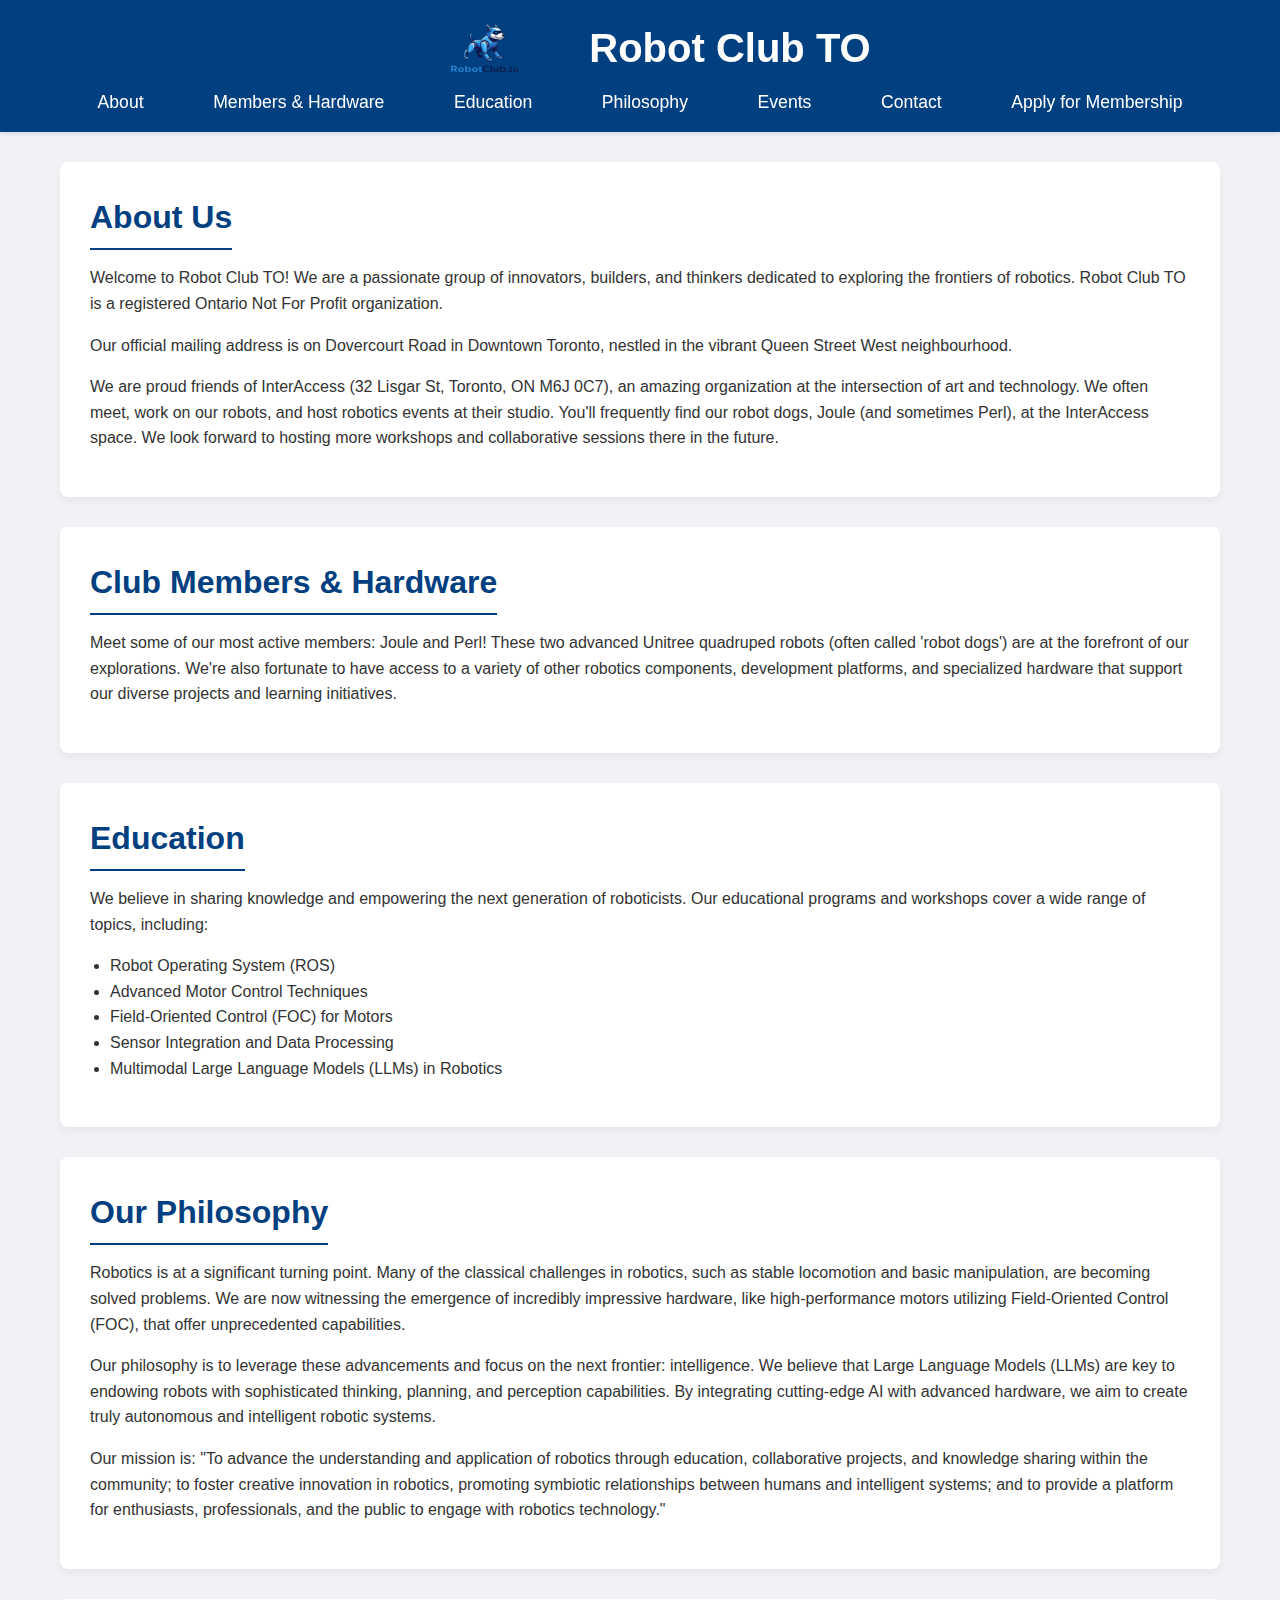
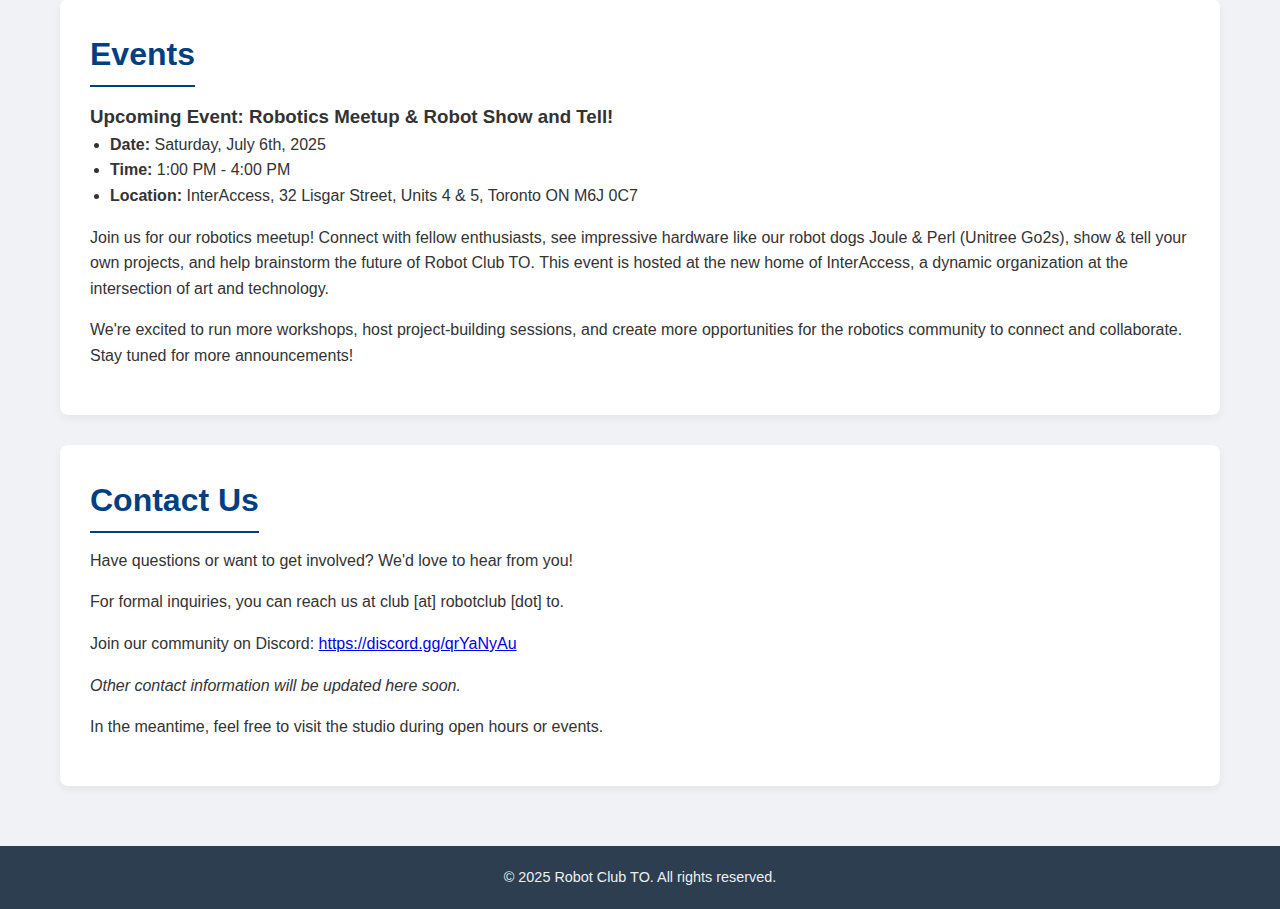
<file: index.html>
<!DOCTYPE html>
<html lang="en">
<head>
    <meta charset="UTF-8">
    <meta name="viewport" content="width=device-width, initial-scale=1.0">
    <title>Robot Club TO</title>
    <link rel="stylesheet" href="style.css">
</head>
<body>
    <header>
        <img src="logo.png" alt="Robot Club TO Logo" id="club-logo">
        <h1>Robot Club TO</h1>
        <nav>
            <ul>
                <li><a href="#about">About</a></li>
                <li><a href="#members-hardware">Members & Hardware</a></li>
                <li><a href="#education">Education</a></li>
                <li><a href="#philosophy">Philosophy</a></li>
                <li><a href="#events">Events</a></li>
                <li><a href="#contact">Contact</a></li>
                <li><a href="application.html">Apply for Membership</a></li>
            </ul>
        </nav>
    </header>

    <main>
        <section id="about">
            <h2>About Us</h2>
            <p>Welcome to Robot Club TO! We are a passionate group of innovators, builders, and thinkers dedicated to exploring the frontiers of robotics. Robot Club TO is a registered Ontario Not For Profit organization.</p>
            <p>Our official mailing address is on Dovercourt Road in Downtown Toronto, nestled in the vibrant Queen Street West neighbourhood.</p>
            <p>We are proud friends of InterAccess (32 Lisgar St, Toronto, ON M6J 0C7), an amazing organization at the intersection of art and technology. We often meet, work on our robots, and host robotics events at their studio. You'll frequently find our robot dogs, Joule (and sometimes Perl), at the InterAccess space. We look forward to hosting more workshops and collaborative sessions there in the future.</p>
        </section>

        <section id="members-hardware">
            <h2>Club Members & Hardware</h2>
            <p>Meet some of our most active members: Joule and Perl! These two advanced Unitree quadruped robots (often called 'robot dogs') are at the forefront of our explorations. We're also fortunate to have access to a variety of other robotics components, development platforms, and specialized hardware that support our diverse projects and learning initiatives.</p>
        </section>

        <section id="education">
            <h2>Education</h2>
            <p>We believe in sharing knowledge and empowering the next generation of roboticists. Our educational programs and workshops cover a wide range of topics, including:</p>
            <ul>
                <li>Robot Operating System (ROS)</li>
                <li>Advanced Motor Control Techniques</li>
                <li>Field-Oriented Control (FOC) for Motors</li>
                <li>Sensor Integration and Data Processing</li>
                <li>Multimodal Large Language Models (LLMs) in Robotics</li>
            </ul>
        </section>

        <section id="philosophy">
            <h2>Our Philosophy</h2>
            <p>Robotics is at a significant turning point. Many of the classical challenges in robotics, such as stable locomotion and basic manipulation, are becoming solved problems. We are now witnessing the emergence of incredibly impressive hardware, like high-performance motors utilizing Field-Oriented Control (FOC), that offer unprecedented capabilities.</p>
            <p>Our philosophy is to leverage these advancements and focus on the next frontier: intelligence. We believe that Large Language Models (LLMs) are key to endowing robots with sophisticated thinking, planning, and perception capabilities. By integrating cutting-edge AI with advanced hardware, we aim to create truly autonomous and intelligent robotic systems.</p>
            <p>Our mission is: "To advance the understanding and application of robotics through education, collaborative projects, and knowledge sharing within the community; to foster creative innovation in robotics, promoting symbiotic relationships between humans and intelligent systems; and to provide a platform for enthusiasts, professionals, and the public to engage with robotics technology."</p>
        </section>

        <section id="events">
            <h2>Events</h2>
            <h3>Upcoming Event: Robotics Meetup & Robot Show and Tell!</h3>
            <ul>
                <li><strong>Date:</strong> Saturday, July 6th, 2025</li>
                <li><strong>Time:</strong> 1:00 PM - 4:00 PM</li>
                <li><strong>Location:</strong> InterAccess, 32 Lisgar Street, Units 4 & 5, Toronto ON M6J 0C7</li>
            </ul>
            <p>Join us for our robotics meetup! Connect with fellow enthusiasts, see impressive hardware like our robot dogs Joule & Perl (Unitree Go2s), show & tell your own projects, and help brainstorm the future of Robot Club TO. This event is hosted at the new home of InterAccess, a dynamic organization at the intersection of art and technology.</p>
            <p>We're excited to run more workshops, host project-building sessions, and create more opportunities for the robotics community to connect and collaborate. Stay tuned for more announcements!</p>
        </section>

        <section id="contact">
            <h2>Contact Us</h2>
            <p>Have questions or want to get involved? We'd love to hear from you!</p>
            <p>For formal inquiries, you can reach us at club [at] robotclub [dot] to.</p>
            <p>Join our community on Discord: <a href="https://discord.gg/qrYaNyAu" target="_blank" rel="noopener noreferrer">https://discord.gg/qrYaNyAu</a></p>
            <p><em>Other contact information will be updated here soon.</em></p>
            <p>In the meantime, feel free to visit the studio during open hours or events.</p>
        </section>
    </main>

    <footer>
        <p>&copy; 2025 Robot Club TO. All rights reserved.</p>
    </footer>

    <script src="script.js"></script>
</body>
</html>
</file>
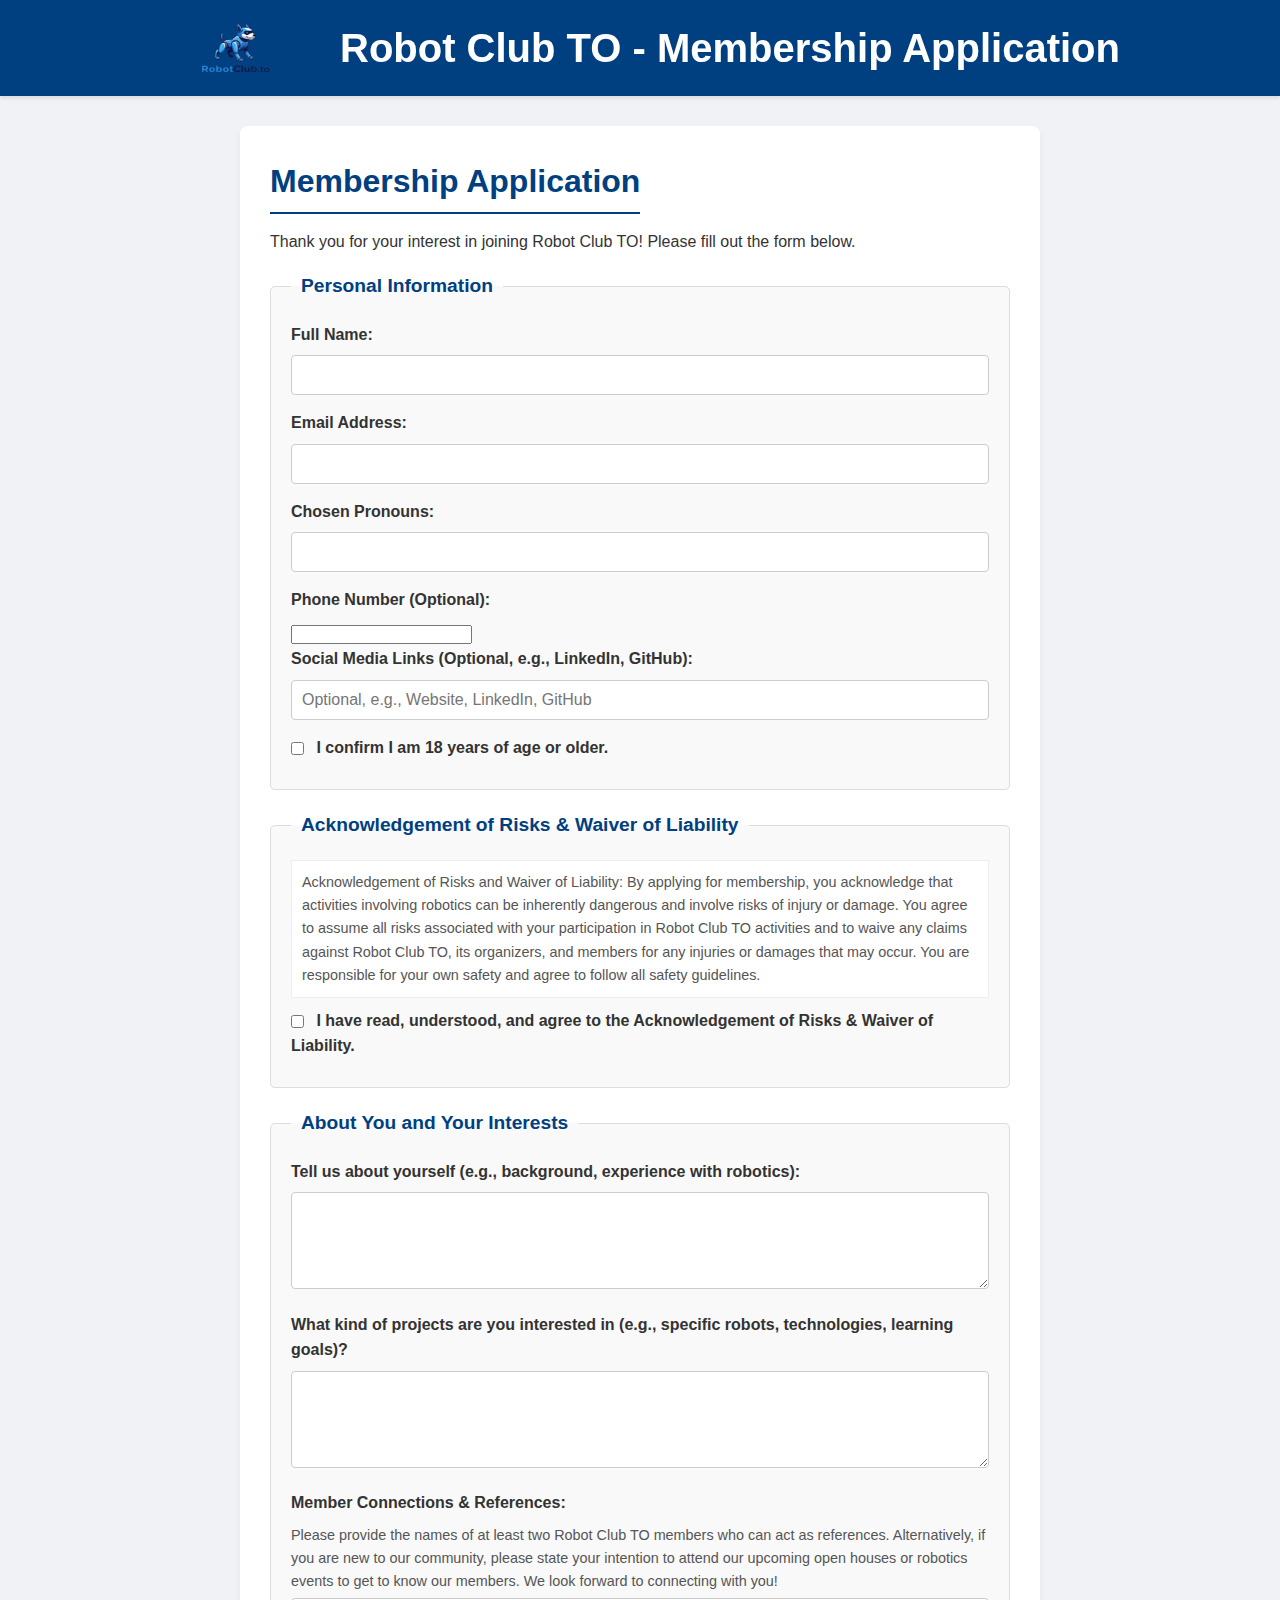
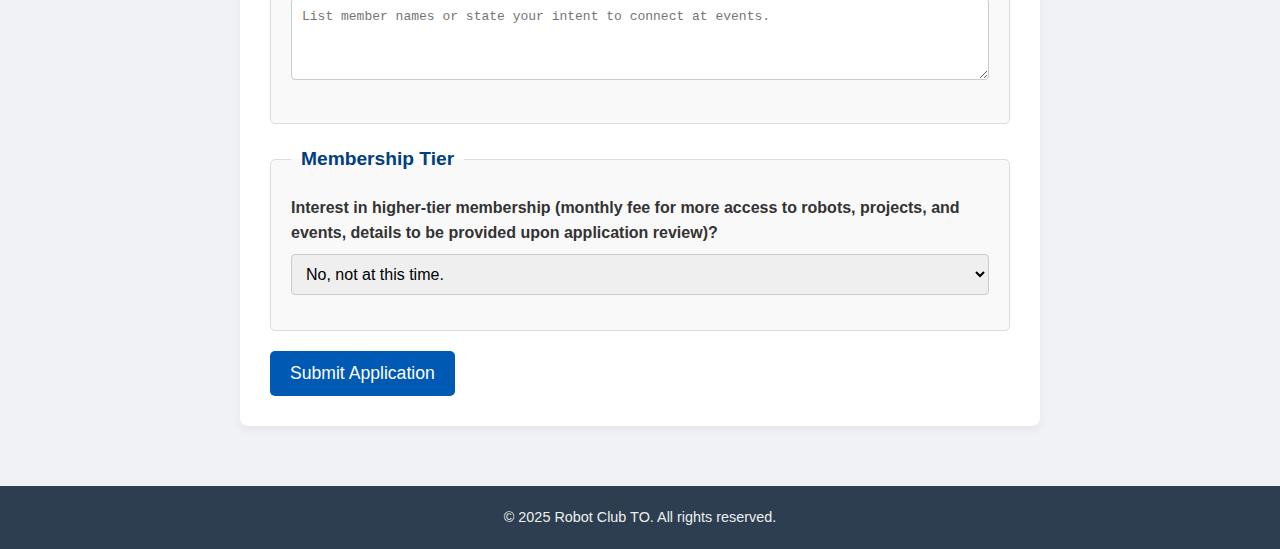
<file: application.html>
<!DOCTYPE html>
<html lang="en">
<head>
    <meta charset="UTF-8">
    <meta name="viewport" content="width=device-width, initial-scale=1.0">
    <title>Membership Application - Robot Club TO</title>
    <link rel="stylesheet" href="style.css">
</head>
<body>
    <header>
        <img src="logo.png" alt="Robot Club TO Logo" id="club-logo"> <!-- Assuming logo is still desired -->
        <h1>Robot Club TO - Membership Application</h1>
    </header>

    <main>
        <section id="application-form-section">
            <h2>Membership Application</h2>
            <p>Thank you for your interest in joining Robot Club TO! Please fill out the form below.</p>

            <form id="membership-form" action="process_application.php" method="POST">
                <fieldset>
                    <legend>Personal Information</legend>
                    <div>
                        <label for="fullName">Full Name:</label>
                        <input type="text" id="fullName" name="fullName" required>
                    </div>
                    <div>
                        <label for="email">Email Address:</label>
                        <input type="email" id="email" name="email" required>
                    </div>
                    <div>
                        <label for="pronouns">Chosen Pronouns:</label>
                        <input type="text" id="pronouns" name="pronouns">
                    </div>
                    <div>
                        <label for="phone">Phone Number (Optional):</label>
                        <input type="tel" id="phone" name="phone">
                    </div>
                    <div>
                        <label for="socialMedia">Social Media Links (Optional, e.g., LinkedIn, GitHub):</label>
                        <input type="text" id="socialMedia" name="socialMedia" placeholder="Optional, e.g., Website, LinkedIn, GitHub">
                    </div>
                    <div>
                        <label>
                            <input type="checkbox" name="ageConfirm" value="18plus" required>
                            I confirm I am 18 years of age or older.
                        </label>
                    </div>
                </fieldset>

                <fieldset>
                    <legend>Acknowledgement of Risks & Waiver of Liability</legend>
                    <div class="legal-text">
                        <p>Acknowledgement of Risks and Waiver of Liability: By applying for membership, you acknowledge that activities involving robotics can be inherently dangerous and involve risks of injury or damage. You agree to assume all risks associated with your participation in Robot Club TO activities and to waive any claims against Robot Club TO, its organizers, and members for any injuries or damages that may occur. You are responsible for your own safety and agree to follow all safety guidelines. </p>
                    </div>
                    <div>
                        <label>
                            <input type="checkbox" name="liabilityWaiver" value="agreed" required>
                            I have read, understood, and agree to the Acknowledgement of Risks & Waiver of Liability.
                        </label>
                    </div>
                </fieldset>

                <fieldset>
                    <legend>About You and Your Interests</legend>
                    <div>
                        <label for="aboutYourself">Tell us about yourself (e.g., background, experience with robotics):</label>
                        <textarea id="aboutYourself" name="aboutYourself" rows="5" required></textarea>
                    </div>
                    <div>
                        <label for="projectInterests">What kind of projects are you interested in (e.g., specific robots, technologies, learning goals)?</label>
                        <textarea id="projectInterests" name="projectInterests" rows="5" required></textarea>
                    </div>
                    <div>
                        <label for="memberReferences">Member Connections & References:</label>
                        <p style="font-size: 0.9em; margin-bottom: 5px; color: #555;">Please provide the names of at least two Robot Club TO members who can act as references. Alternatively, if you are new to our community, please state your intention to attend our upcoming open houses or robotics events to get to know our members. We look forward to connecting with you!</p>
                        <textarea id="memberReferences" name="memberReferences" rows="4" required placeholder="List member names or state your intent to connect at events."></textarea>
                    </div>
                </fieldset>

                <fieldset>
                    <legend>Membership Tier</legend>
                    <div>
                        <label for="tierInterest">Interest in higher-tier membership (monthly fee for more access to robots, projects, and events, details to be provided upon application review)?</label>
                        <select name="tierInterest" id="tierInterest">
                            <option value="yes">Yes, tell me more!</option>
                            <option value="no" selected>No, not at this time.</option>
                            <option value="maybe">Maybe later.</option>
                        </select>
                    </div>
                </fieldset>

                <button type="submit">Submit Application</button>
            </form>
        </section>
    </main>

    <footer>
        <p>&copy; 2025 Robot Club TO. All rights reserved.</p>
    </footer>

    <script src="script.js"></script>
    <!-- script.js linked for potential future client-side validation -->
</body>
</html>
</file>
<file: style.css>
/* General Reset and Base Styles */
* {
    margin: 0;
    padding: 0;
    box-sizing: border-box;
}

html {
    scroll-behavior: smooth; /* Smooth scrolling for anchor links */
}

body {
    font-family: 'Arial', sans-serif; /* Modern, clean font */
    line-height: 1.6;
    background-color: #f0f2f5; /* Light grey background for a clean look */
    color: #333;
    display: flex;
    flex-direction: column;
    min-height: 100vh; /* Ensure footer stays at the bottom */
}

/* Header Styling */
header {
    background-color: #004080; /* Professional blue */
    color: #ffffff;
    padding: 1em 0; /* Adjusted padding */
    text-align: center;
    box-shadow: 0 2px 4px rgba(0, 0, 0, 0.1); /* Subtle shadow for depth */
    position: sticky; /* Sticky header */
    top: 0;
    z-index: 1000;
    display: flex; /* Use flexbox for alignment */
    align-items: center; /* Vertically align items */
    justify-content: center; /* Center items horizontally */
    flex-wrap: wrap; /* Allow wrapping for smaller screens */
}

#club-logo {
    width: 150px; /* Default width, adjust as needed */
    height: 50px;  /* Default height, adjust as needed */
    vertical-align: middle; /* Align with text if inline */
    margin-right: 15px;
    display: none; /* Hidden by default, shown by JS if image loads */
}

header h1 {
    margin: 0; /* Reset margin */
    font-size: 2.5em;
    font-weight: bold;
    margin-left: 15px; /* Add some space if logo is present */
}

/* Navigation Menu Styling */
nav ul {
    list-style-type: none;
    padding: 0.5em 0 0 0; /* Added padding for spacing */
    text-align: center;
}

nav ul li {
    display: inline-block; /* Use inline-block for better spacing control */
    margin: 0 15px;
}

nav ul li a {
    color: #ffffff;
    text-decoration: none;
    font-size: 1.1em;
    padding: 0.5em 1em; /* Padding for larger clickable area */
    border-radius: 5px; /* Rounded corners for links */
    transition: background-color 0.3s ease, color 0.3s ease; /* Smooth transition for hover */
}

nav ul li a:hover,
nav ul li a:focus { /* Added focus for accessibility */
    background-color: #0059b3; /* Slightly darker blue on hover */
    color: #e6e6e6; /* Lighter text color on hover */
}

/* Main Content Area */
main {
    flex-grow: 1; /* Allow main content to fill available space */
    padding: 30px 20px; /* More padding for content sections */
    width: 100%;
    max-width: 1200px; /* Max width for content for larger screens */
    margin: 0 auto; /* Center content */
}

/* Section Styling */
section {
    margin-bottom: 30px; /* Increased margin for better separation */
    padding: 30px;
    background-color: #ffffff; /* White background for sections */
    border-radius: 8px; /* Slightly more rounded corners */
    box-shadow: 0 4px 8px rgba(0, 0, 0, 0.05); /* Softer shadow for sections */
    transition: transform 0.3s ease, box-shadow 0.3s ease; /* Transition for hover effect */
}

section:hover {
    transform: translateY(-5px); /* Slight lift effect on hover */
    box-shadow: 0 6px 12px rgba(0, 0, 0, 0.1); /* Enhanced shadow on hover */
}

section h2 {
    font-size: 2em;
    margin-bottom: 15px;
    color: #004080; /* Section titles in header blue */
    border-bottom: 2px solid #004080; /* Underline for section titles */
    padding-bottom: 5px;
    display: inline-block;
}

main section p {
    margin-bottom: 1em; /* Consistent spacing for paragraphs */
    /* line-height: 1.7; /* Slightly more line height for readability if desired */
}

main section ul,
main section ol { /* Also target ordered lists for consistency */
    margin-bottom: 1em; /* Consistent spacing after lists */
    padding-left: 20px; /* Default browser padding is often 40px, this is a common adjustment */
}

/* Footer Styling */
footer {
    text-align: center;
    padding: 20px 0; /* Increased padding */
    background-color: #2c3e50; /* Darker, more distinct footer color */
    color: #ecf0f1; /* Lighter text color for footer */
    width: 100%;
    margin-top: auto; /* Pushes footer to the bottom if content is short */
}

footer p {
    margin: 0;
    font-size: 0.9em;
}

/* === Application Form Styling (application.html) === */
#membership-form fieldset {
    border: 1px solid #ddd;
    padding: 20px;
    margin-bottom: 20px;
    border-radius: 5px;
    background-color: #f9f9f9;
}

#membership-form legend {
    font-size: 1.2em;
    font-weight: bold;
    color: #004080; /* Match header blue */
    padding: 0 10px;
}

#membership-form label {
    display: block;
    margin-bottom: 8px;
    font-weight: bold;
    color: #333;
}

#membership-form input[type="text"],
#membership-form input[type="email"],
#membership-form textarea,
#membership-form select {
    width: 100%;
    padding: 10px;
    margin-bottom: 15px;
    border: 1px solid #ccc;
    border-radius: 4px;
    font-size: 1em;
    box-sizing: border-box; /* Ensures padding doesn't affect overall width */
}

#membership-form input[type="checkbox"] {
    margin-right: 8px;
    vertical-align: middle;
}

/* Renamed .waiver-text to .legal-text to match application.html */
#membership-form .legal-text p {
    font-size: 0.9em;
    color: #555;
    margin-bottom: 10px;
    max-height: 150px; /* Example: make waiver text scrollable if long */
    overflow-y: auto;
    border: 1px solid #eee;
    padding: 10px;
    background-color: #fff;
}

#membership-form button[type="submit"] {
    background-color: #0059b3; /* Darker blue from nav hover */
    color: white;
    padding: 12px 20px;
    border: none;
    border-radius: 5px;
    font-size: 1.1em;
    cursor: pointer;
    transition: background-color 0.3s ease;
}

#membership-form button[type="submit"]:hover {
    background-color: #004080; /* Header blue */
}

/* Centering form on application page - applied to section containing the form for better control */
#application-form-section { /* Assuming the form is within a section with this ID in application.html */
    max-width: 800px;
    margin-left: auto;
    margin-right: auto;
}


/* === Status Message Styling (process_application.php) === */
.status-message {
    padding: 15px 20px;
    margin: 20px auto; /* Centered status messages, adjusted from 20px 0 */
    border-radius: 5px;
    font-size: 1.05em;
    border-left-width: 5px;
    border-left-style: solid;
    max-width: 800px; /* Consistent max-width */
}

.status-message.success {
    background-color: #e7f4e7;
    color: #155724; /* Darker green for better readability */
    border-left-color: #28a745; /* Green border */
}

.status-message.error {
    background-color: #f8d7da;
    color: #721c24; /* Darker red */
    border-left-color: #dc3545; /* Red border */
}

/* Style for the <pre> tag showing submitted data on process_application.php */
/* Assuming process_application.php's main content area is within a section, or directly in main */
/* If process_application.php has <section id="status-section"> then use: */
/* #status-section pre { ... } */
/* For now, using a general approach that might need refinement based on actual HTML of process_application.php */
main section pre {
    background-color: #f3f3f3;
    border: 1px dashed #ccc;
    padding: 15px;
    margin-top: 15px;
    white-space: pre-wrap; /* Allow text to wrap */
    word-wrap: break-word; /* Break long words */
    max-height: 300px; /* Scroll long content */
    overflow-y: auto;
    border-radius: 4px;
    max-width: 800px; /* Consistent max-width */
    margin-left: auto;  /* Centering the pre block */
    margin-right: auto; /* Centering the pre block */
}

/* Responsive Design */
@media (max-width: 768px) {
    header {
        padding: 0.5em 0; /* Reduced header padding on mobile */
    }

    header h1 {
        font-size: 1.8em; /* Slightly reduce if needed */
        margin: 0.2em 0; /* Adjust h1 margin */
    }

    nav ul { /* Target nav ul for consistency in padding/margin reset if needed */
        padding-top: 0.2em; /* Reduce space above nav links if any */
    }

    nav ul li {
        display: block; /* Stack navigation links vertically on smaller screens */
        margin: 2px 0; /* Reduced vertical margin */
    }

    nav ul li a {
        display: block; /* Make links take full width for easier tapping */
        padding: 0.4em 0.8em; /* Reduced vertical padding, kept horizontal padding */
    }

    main {
        padding: 20px 10px;
    }

    section {
        padding: 20px;
    }

    section h2 {
        font-size: 1.8em;
    }
}

@media (max-width: 480px) {
    header h1 {
        font-size: 1.8em;
    }

    nav ul li a {
        font-size: 1em;
    }

    section h2 {
        font-size: 1.6em;
    }

    footer p {
        font-size: 0.8em;
    }
}
</file>
